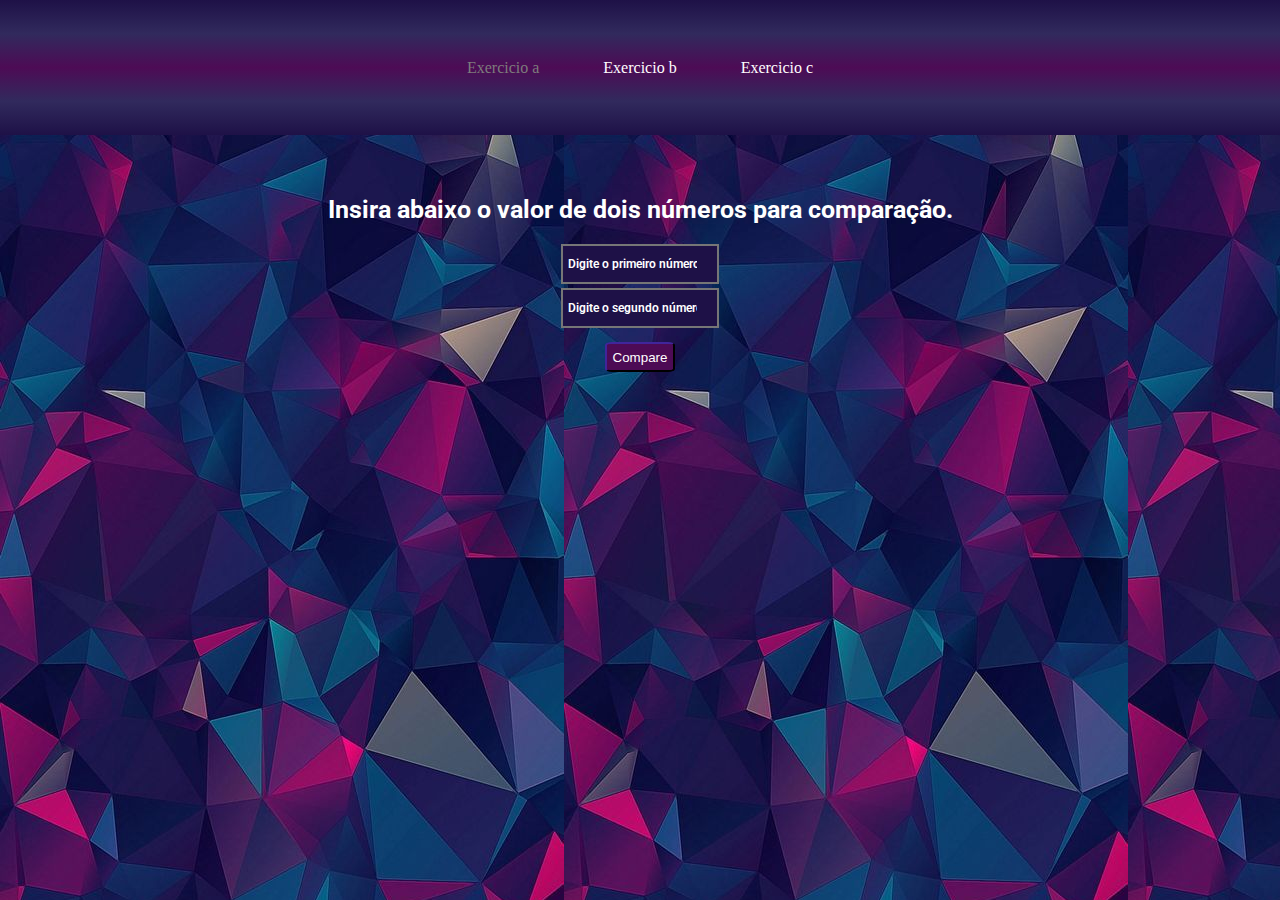
<file: index.html>
<!DOCTYPE html>
<html lang="pt-br">
    <head>
        <meta charset="UTF-8">
        <meta http-equiv="X-UA-Compatible" content="IE=edge">
        <meta name="viewport" content="width=device-width, initial-scale=1.0">
        <title>JS</title>
        <link rel="stylesheet" href="index.css">
        <link rel="preconnect" href="https://fonts.googleapis.com">
        <link rel="preconnect" href="https://fonts.gstatic.com" crossorigin>
        <link href="https://fonts.googleapis.com/css2?family=Roboto:wght@100&display=swap" rel="stylesheet">
    </head>
    <header>
        <a id="current" href="#"><p>Exercicio a</p></a>
        <a href="exercice-b.html"><p>Exercicio b</p></a>
        <a href="exercice-c.html"><p>Exercicio c</p></a>
    </header>
    <body>
        <h1>Insira abaixo o valor de dois números para comparação.</h1>
        <form id="comparation">
            <input id="box1" type="number" placeholder="Digite o primeiro número">
            <input id="box2" type="number" placeholder="Digite o segundo número">
            <input id="btn" type="submit" value="Compare">
        </form>
        <h2></h2>
        <script src="index.js"></script>
    </body>
</html>
</file>
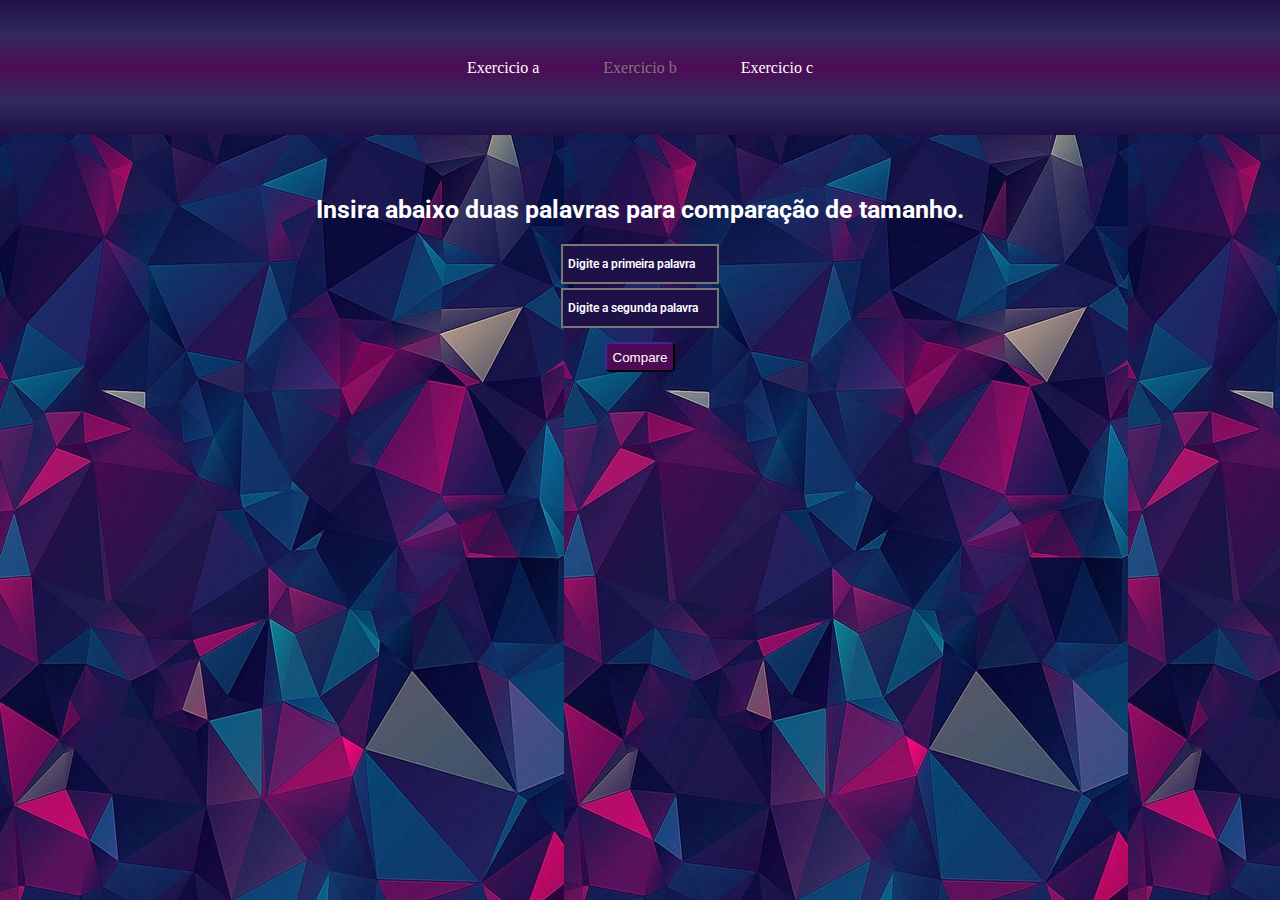
<file: exercice-b.html>
<!DOCTYPE html>
<html lang="pt-br">
    <head>
        <meta charset="UTF-8">
        <meta http-equiv="X-UA-Compatible" content="IE=edge">
        <meta name="viewport" content="width=device-width, initial-scale=1.0">
        <title>JS</title>
        <link rel="stylesheet" href="index.css">
        <link rel="preconnect" href="https://fonts.googleapis.com">
        <link rel="preconnect" href="https://fonts.gstatic.com" crossorigin>
        <link href="https://fonts.googleapis.com/css2?family=Roboto:wght@100&display=swap" rel="stylesheet">
    </head>
    <header>
        <a href="index.html"><p>Exercicio a</p></a>
        <a id="current" href="exercice-b.html"><p>Exercicio b</p></a>
        <a href="exercice-c.html"><p>Exercicio c</p></a>
    </header>
    <body>
        <h1>Insira abaixo duas palavras para comparação de tamanho.</h1>
        <form id="comparation">
            <input id="box1" type="text" placeholder="Digite a primeira palavra">
            <input id="box2" type="text" placeholder="Digite a segunda palavra">
            <input id="btn" type="submit" value="Compare">
        </form>
        <h2></h2>
        <script src="exercice-b.js"></script>
    </body>
</html>
</file>
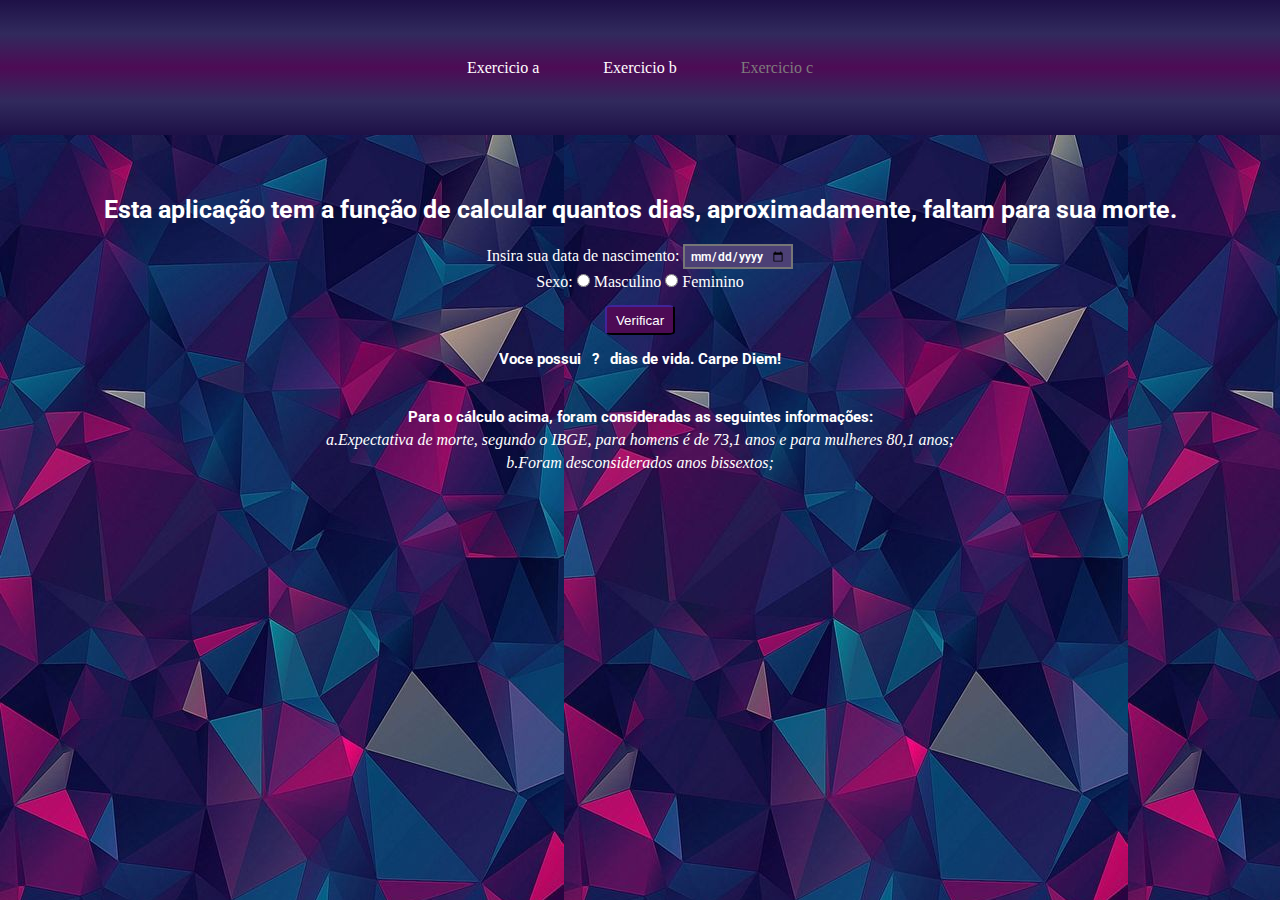
<file: exercice-c.html>
<!DOCTYPE html>
<html lang="pt-br">
    <head>
        <meta charset="UTF-8">
        <meta http-equiv="X-UA-Compatible" content="IE=edge">
        <meta name="viewport" content="width=device-width, initial-scale=1.0">
        <title>JS</title>
        <link rel="stylesheet" href="index.css">
        <link rel="preconnect" href="https://fonts.googleapis.com">
        <link rel="preconnect" href="https://fonts.gstatic.com" crossorigin>
        <link href="https://fonts.googleapis.com/css2?family=Roboto:wght@100&display=swap" rel="stylesheet">
    </head>
    <header>
        <a href="index.html"><p>Exercicio a</p></a>
        <a href="exercice-b.html"><p>Exercicio b</p></a>
        <a id="current" href="exercice-c.html"><p>Exercicio c</p></a>
    </header>
    <body>
        <h1>Esta aplicação tem a função de calcular quantos dias, aproximadamente, faltam para sua morte.</h1>
         
        <form id="comparation">
            <div class="position">
                Insira sua data de nascimento: 
                <input id="box-date" type="date">
            </div>
            <div class="position">
                Sexo:   
                <input type="radio" name="genre" value="M" class="genre" required> <label for="masculino">Masculino</label>
                <input type="radio" name="genre" value="F" class="genre"> <label for="feminino"> Feminino </label>
            </div>
                <input id="btn" type="submit" value="Verificar">
        </form>
        <h2>Voce possui⠀<span>?</span>⠀dias de vida. Carpe Diem!</h2>
        <div id="considerations">
            <h2>Para o cálculo acima, foram consideradas as seguintes informações:</h2>
            <i>a.Expectativa de morte, segundo o IBGE, para homens é de 73,1 anos e para mulheres 80,1 anos;</i>
            <i>b.Foram desconsiderados anos bissextos;</i>
        </div>
        <script src="exercice-c.js"></script>
    </body>
</html>
</file>
<file: index.css>
*{
    padding: 0;
    margin: 0;
    box-sizing: border-box;
}

header {
    display: flex;
    align-items: center;
    justify-content: center;
    background-image: linear-gradient(#1E1147, #312A5D, #4D0B55, #312A5D, #1E1147);
    width: 100vw;
    height: 15vh;
    color: #FFFFFF;
    gap: 5vw;
}

header a {
    text-decoration: none;
    color: #FFFFFF;
}

header a:hover {
    transform: scale(1.3);
    transition: 2s;
}

#current {
    color: #7c7c7c;
}

#center {
    display: flex;
    width: 100vw;
    height: 600vh;
    justify-content: center;
    align-items: center;
    position: fixed;
    color: red;
}

h1 {
    padding-top: 60px;
    font-family: 'Roboto', sans-serif;
    font-size: 25px;
    color: #FFFFFF;
    display: flex;
    justify-content: center;
}

body{
    background-image: url('background.jpg');
}


#comparation {
    display: flex;
    flex-direction: column;
    align-items: center;
    justify-content: center;
    gap: 4px;
    padding-top: 20px;
    color: #FFFFFF;
}

#box1 {
    border-style: solid;
    width: 158px;
    height: 40px;
    background-color: #1E1147;
    color: #FFFFFF;
    font-family: 'Roboto', sans-serif;
    font-size: 12px;
    font-weight: 600;
    padding: 5px;
}

#box-date {
    border-style: solid;
    width: 110px;
    height: 25px;
    background-color: #4c4075;
    color: #FFFFFF;
    font-family: 'Roboto', sans-serif;
    font-size: 12px;
    font-weight: 600;
    padding: 5px;
}

#box2 {
    border-style: solid;
    width: 158px;
    height: 40px;
    background-color: #1E1147;
    color: #FFFFFF;
    font-family: 'Roboto', sans-serif;
    font-size: 12px;
    font-weight: 600;
    padding: 5px;
}

#box1:hover {
    color: #FFFFFF;
    border-color: #FFFFFF;
    transform: scale(1.2);
    transition: 2s;
}

#box2:hover {
    color: #FFFFFF;
    border-color: #FFFFFF;
    transform: scale(1.2);
    transition: 2s;
}

input::placeholder {
    color: #FFFFFF;
}

#btn {
    color: #FFFFFF;
    background-color: #4D0B55;
    border-color: #1E1147;
    border-radius: 10%;
    width: 70px;
    height: 30px;
    margin-top: 10px;
}

#btn:hover {
    opacity: 0.85;
    transform: scale(1.15);
    transition: 2s;
}

h2 {
    font-family: 'Roboto', sans-serif;
    color: #FFFFFF;
    font-size: 15px;
    display: flex;
    justify-content: center ;
    padding-top: 15px;
}

#considerations {
    color: #FFFFFF;
    gap: 5px;
    display: flex;
    flex-direction: column;
    align-items:center;
    padding-top: 25px;
}

#position {
    display: flex;
    flex-direction: column;
}
</file>
